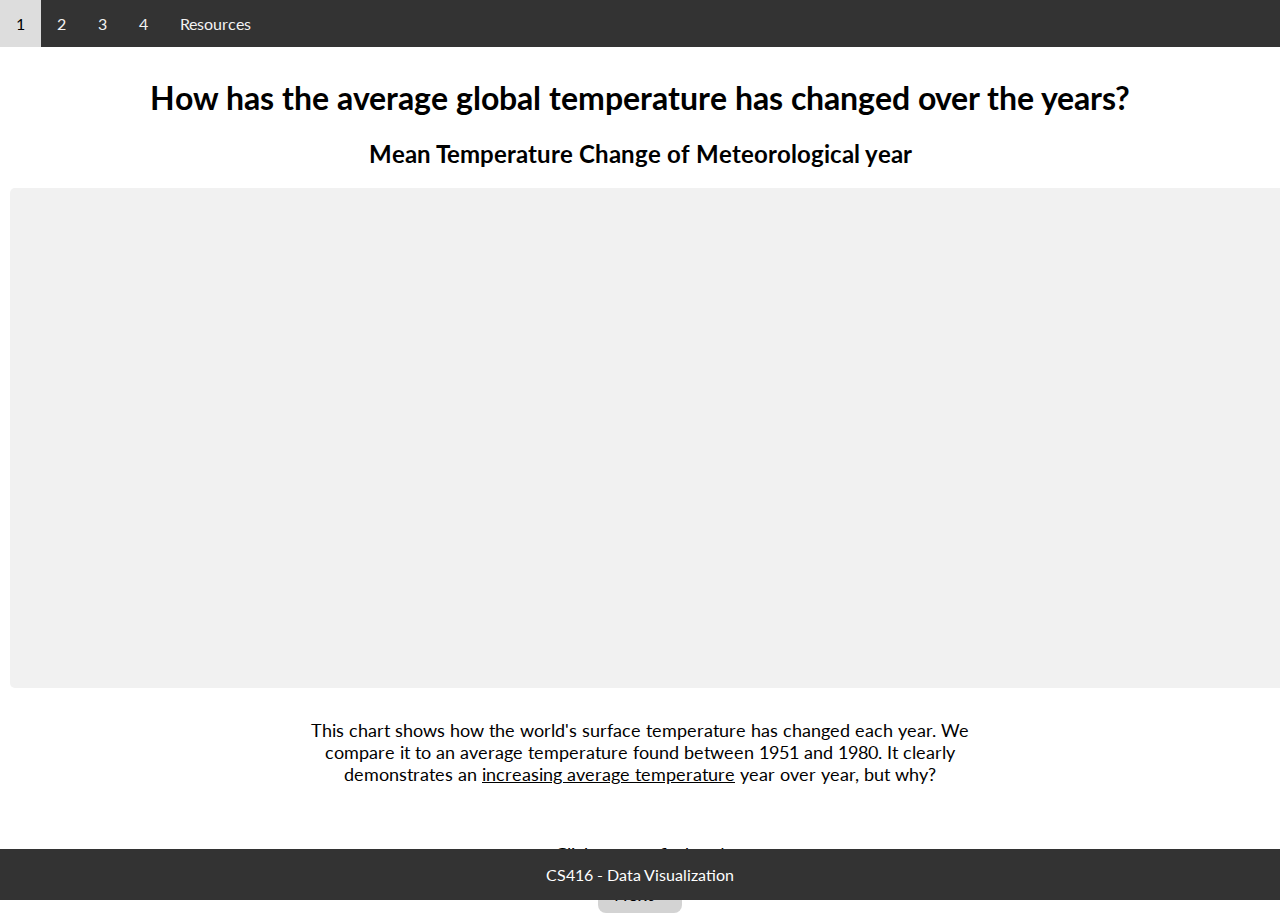
<file: index.html>
<!DOCTYPE html>
<html lang="en">
<head>
  <meta charset="utf-8">
  <meta name="viewport" content="width=device-width, initial-scale=1">
  <link href="https://fonts.googleapis.com/css2?family=Lato&display=swap" rel="stylesheet">
  <link href="styles.css" rel="stylesheet">
  <script src="https://d3js.org/d3.v7.min.js"></script>
  
  <style>
    /* Styles for the visualization and tooltip */
    .bar {
      fill: steelblue;
      background-color: #ddd;
    }
    .highlight {
      fill: lightblue;
    }
    .axis path,
    .axis line {
      fill: none;
      stroke: black;
      shape-rendering: crispEdges;
    }
    .axis text {
      font-family: "Lato", sans-serif;
      font-size: 10px;
    }
    #tooltip {
      position: absolute;
      width: auto;
      height: auto;
      padding: 10px;
      background-color: azure;
      -webkit-border-radius: 10px;
      -moz-border-radius: 10px;
      border-radius: 10px;
      -webkit-box-shadow: 4px 4px 10px rgba(0, 0, 0, 0.4);
      -moz-box-shadow: 4px 4px 10px rgba(0, 0, 0, 0.4);
      box-shadow: 4px 4px 10px rgba(0, 0, 0, 0.4);
    }
    #tooltip.hidden {
      display: none;
    }
    #tooltip p {
      margin: 0;
      font-family: "Lato", sans-serif;
      font-size: 13px;
      line-height: 20px;
    }

  </style>
</head>
<body onload="main()">

<!-- Top Navigation Bar -->
<div class="topnav">
  <a href="index.html">1</a>
  <a href="second.html">2</a>
  <a href="third.html">3</a>
  <a href="fifth.html">4</a>
  <a href="final.html">Resources</a>
</div>

<!-- Active Link code -->
<script>
  window.onload = () => {
    // Get all the topnav children a tags
    const navLinks = document.querySelectorAll(".topnav a");
  
    // Get the current URL
    const url = window.location.href;
  
    navLinks.forEach((link) => {
      // If the link URL matches the current URL, make it active
      if (url === link.href) {
        link.className += " active";
      }
    });
  };
</script>


<!-- Tooltip div -->
<div id="tooltip" class="hidden">
  <p><span id="value">Arbitrary Value</span></p>
</div>

<!-- Content starts here -->
<div class="content" align="center">
    <h1>How has the average global temperature has changed over the years?</h1>
    <h2>Mean Temperature Change of Meteorological year</h2>
    <svg id="bar" width="1600" height="500"></svg>
  </div>
</div>

<!-- Explanation starts here -->
<div class="Explanation" align="center"> 
    <p>This chart shows how the world's surface temperature has changed each year. We compare it to an average temperature found between 1951 and 1980. It clearly demonstrates an <u>increasing average temperature</u> year over year, but why?</p>
    <br>
    <p>Click next to find out!</p>

    <div class="pagination">
      <a href="second.html">Next &raquo;</a>
    </div>


  </div>
</div>




<!-- Add the footer -->
<div class="footer">
  <p>CS416 - Data Visualization</p>
</div>


<!-- JavaScript code for the visualization -->
<script>
  async function drawBar() {
    // Define margin
    const margin = { top: 20, right: 20, bottom: 30, left: 50 };

    // Load the CSV data
    const rawData = await d3.csv("Annual_Surface_Temperature_Change_Global.csv");

    // Extract only the data from 1961 to 2022 and convert them into a more usable format
    const data = [];
    for (let year = 1961; year <= 2022; year++) {
      data.push({
        year: year, // Keep year as an integer
        change: +rawData[0][`F${year}`], // Convert change in temperature to a number
      });
    }
    
    console.log(data);
    // Define SVG dimensions
    const svgWidth = 1700;
    const svgHeight = 350;

    // Define width and height of chart area
    const width = svgWidth - margin.left - margin.right;
    const height = svgHeight - margin.top - margin.bottom;

    // Append a 'g' element which is moved to start at the top left of the chart area
    const svg = d3.select("svg")
      .attr("width", svgWidth)
      .attr("height", svgHeight)
      .append("g")
      .attr("transform", "translate(" + margin.left + "," + margin.top + ")");

    // Define the x-axis scale
    const xScale = d3.scaleBand()
      .domain(data.map((d) => d.year)) // Use the years as the domain
      .range([0, width])
      .padding(0.1); // Adjust padding between bars as needed

    // Define the y-axis scale
    const yScale = d3.scaleLinear()
      .domain([-0.5, 2])
      .range([height, 0]);

    // Define bar width
    const barWidth = xScale.bandwidth(); // Get bandwidth from the xScale

    // Add grid lines for x-axis
    svg.selectAll(".x-grid")
      .data(data.filter((d, i) => i % 3 === 0)) // filter the data to every 3rd year
      .join("line")
      .attr("class", "x-grid")
      .attr("x1", (d) => xScale(d.year) + barWidth / 2) // grid line starts at the middle of the bar
      .attr("y1", 0)
      .attr("x2", (d) => xScale(d.year) + barWidth / 2) // grid line ends at the middle of the bar
      .attr("y2", height)
      .attr("stroke", "lightgray")
      .attr("stroke-width", 1);

    // Add grid lines for y-axis
    svg.selectAll(".y-grid")
      .data(yScale.ticks(6))
      .join("line")
      .attr("class", "y-grid")
      .attr("x1", 0)
      .attr("y1", (d) => yScale(d))
      .attr("x2", width)
      .attr("y2", (d) => yScale(d))
      .attr("stroke", "lightgray")
      .attr("stroke-width", 1);

    // onMouseOver event handler
    function onMouseOver(event, d) {
      // Get x and y coordinates for tooltip
      const [mouseX, mouseY] = d3.pointer(event);
      const xPosition = mouseX + margin.left + 60  ; // Adjust tooltip position
      const yPosition = mouseY + margin.top + 95; // Adjust tooltip position
    
      // Update Tooltip
      d3.select('#tooltip')
        .style('left', xPosition + 'px' )
        .style('top', yPosition + 'px')
        .classed('hidden', false) // Show the tooltip by removing the 'hidden' class
        .select('#value')
        .text("Year: " + d.year + ", Change: " + d.change + "°C") // Display year and change values

      d3.select(this)
        .attr('class', 'highlight')
        .transition()
        .duration(500);
        
    }

    // onMouseOut event handler
    function onMouseOut(d, i) {
      d3.select(this).attr('class', 'bar');
      d3.select(this).transition() //add animation
        .duration(500);

      d3.select('#tooltip').classed('hidden', true); // Hide the tooltip by adding the 'hidden' class
    }

    // Create bars
    svg.selectAll(".bar")
    .data(data)
    .join("rect")
    .attr("class", "bar")
    .on("mouseover", onMouseOver) // Add listener for event
    .on("mouseout", onMouseOut)
    .attr("x", (d) => xScale(d.year)) // Use xScale to position bars
    .attr("y", yScale(0)) // Initially set y to be the origin
    .attr("width", barWidth)
    .attr("height", 0) // Initially set height to be 0
    .transition()
    .ease(d3.easeLinear)
    .duration(500)
    .delay((d, i) => i * 10)
    .attr("y", (d) => (d.change < 0 ? yScale(0) : yScale(d.change))) // Transition y to actual position
    .attr("height", (d) => Math.abs(yScale(d.change) - yScale(0))); // Transition height to actual height

    // Add annotation
    svg.append("text")
    .attr("x", xScale(1970) + barWidth / 2) // X position 
    .attr("y", yScale(data.find((d) => d.year === 1966).change) - 175) // Y position
    .text("We see that as time passes, the average temperature rises... but why?") // Text for the annotation
    .attr("text-anchor", "middle") // Center the text over the bar
    .attr("font-size", "14px") // Adjust the size 
    .attr("fill", "gray"); // Color of the text

    // Create the x-axis
    const xAxis = d3.axisBottom(xScale)
      .tickValues(data.filter((d) => (d.year - 1961) % 3 === 0).map((d) => d.year)); // filter for every 3rd year starting from 1961
    svg.append("g")
      .attr("class", "axis")
      .attr("transform", `translate(0,${yScale(-0.5)})`) // Move x-axis to y = -0.5
      .call(xAxis);

    // Create the y-axis
    const yAxis = d3.axisLeft(yScale).ticks(6).tickFormat((d) => `${d}°C`);
    svg.append("g")
      .attr("class", "axis")
      .call(yAxis);
  }

  // Call the draw function
  drawBar();
</script>
</body>
</file>
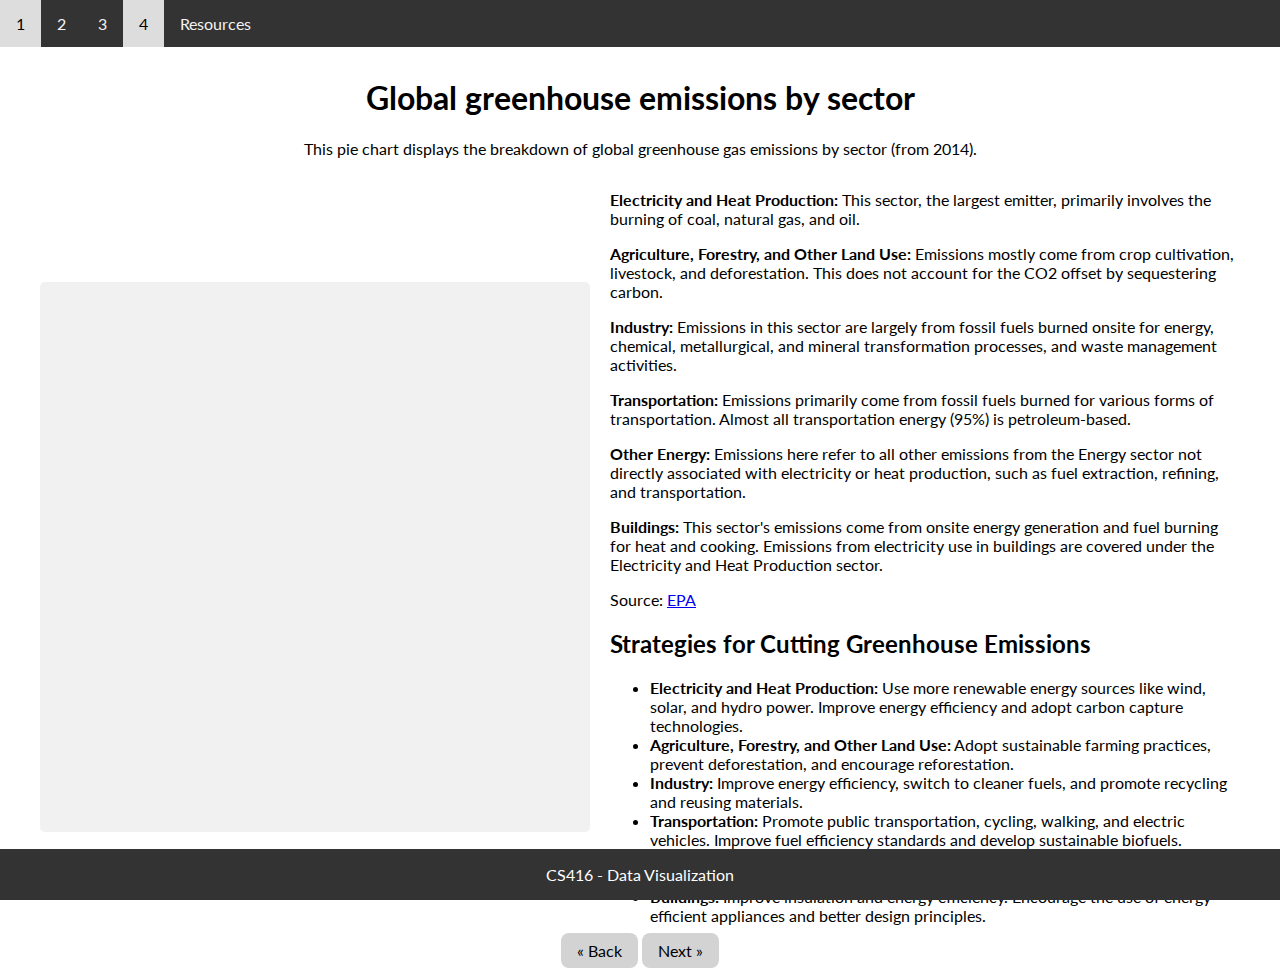
<file: fifth.html>
<!DOCTYPE html>
<html lang="en">
<head>
  <meta charset="utf-8">
  <meta name="viewport" content="width=device-width, initial-scale=1">
  <link href="https://fonts.googleapis.com/css2?family=Lato&display=swap" rel="stylesheet">
  <link href="styles.css" rel="stylesheet">
  <script src="https://d3js.org/d3.v7.min.js"></script>
  <style>
    .img-container {
      position: relative;
      display: inline-block;
    }

    .figure-article-caption-owner {
      position: absolute;
      bottom: 0;
      left: 0;
      background-color: rgba(0, 0, 0, 0.5);  /* You can adjust this for readability */
      color: #fff;
      padding: 2px 5px;
      font-size: 10px;
    }
    .line {
     fill: none;
     stroke-width: 2px;
    }

    .tooltip {
    position: absolute;
    width: auto;
    height: auto;
    padding: 10px;
    background-color: azure;
    -webkit-border-radius: 10px;
    -moz-border-radius: 10px;
    border-radius: 10px;
    -webkit-box-shadow: 4px 4px 10px rgba(0, 0, 0, 0.4);
    -moz-box-shadow: 4px 4px 10px rgba(0, 0, 0, 0.4);
    box-shadow: 4px 4px 10px rgba(0, 0, 0, 0.4);
    }
    .chart-container {
        display: flex;
        flex-direction: row;
        justify-content: center;  
        align-items: center;  
        gap: 20px; 
      }

    .svg-wrapper {
        flex: 0 0 auto;  /* Don't grow, don't shrink, auto basis */
    }

    .text-wrapper {
        flex: 1 0 auto;  
        max-width: 50%;
      }

      body, html {
        height: 100%;
        margin: 0;
        padding: 0;
      }
      
      .main-content {
        display: flex;
        justify-content: center;
        align-items: center;
        height: 100%;
        width: 100%;
        text-align: center;
      }
      
      
  </style>
</head>

<body>
<!-- Top Navigation Bar -->
<div class="topnav">
    <a href="index.html">1</a>
    <a href="second.html">2</a>
    <a href="third.html">3</a>
    <a href="fifth.html">4</a>
    <a href="final.html">Resources</a>
  </div>


<!-- Tooltip -->
<div class="tooltip" style="opacity:0"></div>

<!-- Content starts here -->
<div class="content" >
  <div >
    <h1 align="center">Global greenhouse emissions by sector</h1>
    <p align="center">This pie chart displays the breakdown of global greenhouse gas emissions by sector (from 2014).
    <!-- Wrap your svg inside a div -->
    <div id="container" class="chart-container">
        <svg id="chart1" width="550" height="550"> </svg> 
        

        <div class="text-wrapper">
            <p><strong>Electricity and Heat Production:</strong> This sector, the largest emitter, primarily involves the burning of coal, natural gas, and oil.</p>
            <p><strong>Agriculture, Forestry, and Other Land Use:</strong> Emissions mostly come from crop cultivation, livestock, and deforestation. This does not account for the CO2 offset by sequestering carbon.</p>
            <p><strong>Industry:</strong> Emissions in this sector are largely from fossil fuels burned onsite for energy, chemical, metallurgical, and mineral transformation processes, and waste management activities.</p>
            <p><strong>Transportation:</strong> Emissions primarily come from fossil fuels burned for various forms of transportation. Almost all transportation energy (95%) is petroleum-based.</p>
            <p><strong>Other Energy:</strong> Emissions here refer to all other emissions from the Energy sector not directly associated with electricity or heat production, such as fuel extraction, refining, and transportation.</p>
            <p><strong>Buildings:</strong> This sector's emissions come from onsite energy generation and fuel burning for heat and cooking. Emissions from electricity use in buildings are covered under the Electricity and Heat Production sector.</p>
            <p id="source">Source: <a href="https://www.epa.gov/ghgemissions/global-greenhouse-gas-emissions-data" target="_blank">EPA</a></p>
        <div class="suggestions">
            <h2>Strategies for Cutting Greenhouse Emissions</h2>
            <ul>
            <li><strong>Electricity and Heat Production:</strong> Use more renewable energy sources like wind, solar, and hydro power. Improve energy efficiency and adopt carbon capture technologies.</li>
            <li><strong>Agriculture, Forestry, and Other Land Use:</strong> Adopt sustainable farming practices, prevent deforestation, and encourage reforestation.</li>
            <li><strong>Industry:</strong> Improve energy efficiency, switch to cleaner fuels, and promote recycling and reusing materials.</li>
            <li><strong>Transportation:</strong> Promote public transportation, cycling, walking, and electric vehicles. Improve fuel efficiency standards and develop sustainable biofuels.</li>
            <li><strong>Other Energy:</strong> Reduce gas flaring and venting in the energy industry. Improve infrastructure to minimize fossil fuel leakage.</li>
            <li><strong>Buildings:</strong> Improve insulation and energy efficiency. Encourage the use of energy-efficient appliances and better design principles.</li>
            </ul>
        </div>
    </p>
</div>
</div>
<div class="pagination" align="center">
    <a href="fourth.html"> &laquo; Back</a>
    <a href="final.html">Next &raquo;</a>
  </div> 

<!-- Add the footer -->
<div class="footer">
  <p>CS416 - Data Visualization</p>
</div>

<!-- Active Link code -->
<script>
  window.onload = () => {
    // Get all the topnav children a tags
    const navLinks = document.querySelectorAll(".topnav a");
  
    // Get the current URL
    const url = window.location.href;
  
    navLinks.forEach((link) => {
      // If the link URL matches the current URL, make it active
      if (url === link.href) {
        link.className += " active";
      }
    });
  };
</script>

<!-- Javascript -->
<script>
    var width = 550,
        height = 550,
        radius = Math.min(width, height) / 2;

    var color = d3.scaleOrdinal()
        .range(["#98abc5", "#8a89a6", "#7b6888", "#6b486b", "#a05d56", "#d0743c"]);

    var arc = d3.arc()
        .outerRadius(radius - 10)
        .innerRadius(0);

    var outerArc = d3.arc()
        .innerRadius(radius * 0.9)  // Adjust this value to move the labels closer or farther from the edge of the pie
        .outerRadius(radius * 0.9);

    var pie = d3.pie()
        .sort(null)
        .value(function(d) { return d.percent; });

    var svg = d3.select("#chart1")
        .append("g")
        .attr("transform", "translate(" + width / 2 + "," + height / 2 + ")");

    var data = [
        {source: "Electricity and Heat Production", percent: 25},
        {source: "Agriculture, Forestry, and Other Land Use", percent: 24},
        {source: "Buildings", percent: 6},
        {source: "Transportation", percent: 14},
        {source: "Industry", percent: 21},
        {source: "Other Energy", percent: 10}
    ];

    var g = svg.selectAll(".arc")
        .data(pie(data))
        .enter().append("g")
        .attr("class", "arc");

    g.append("path")
        .attr("d", arc)
        .style("fill", function(d) { return color(d.data.source); });

    g.append("text")
    var width = 550,
    height = 550,
    radius = Math.min(width, height) / 2;

var color = d3.scaleOrdinal()
    .range(["#98abc5", "#8a89a6", "#7b6888", "#6b486b", "#a05d56", "#d0743c"]);

var arc = d3.arc()
    .outerRadius(radius - 10)
    .innerRadius(0);

var pie = d3.pie()
    .sort(null)
    .value(function(d) { return d.percent; });

var svg = d3.select("#chart1")
    .append("g")
    .attr("transform", "translate(" + width / 2 + "," + height / 2 + ")");

var data = [
    {source: "Electricity and Heat Production: 25%", percent: 25},
    {source: "Agriculture, Forestry, and Other Land Use: 24%", percent: 24},
    {source: "Buildings: 6%", percent: 6},
    {source: "Transportation: 14%", percent: 14},
    {source: "Industry: 21%", percent: 21},
    {source: "Other Energy: 10%", percent: 10}
];

var g = svg.selectAll(".arc")
    .data(pie(data))
    .enter().append("g")
    .attr("class", "arc");

g.append("path")
    .attr("d", arc)
    .style("fill", function(d) { return color(d.data.source); });

g.append("text")
    .attr('transform', function (d) {
        var c = arc.centroid(d),
            x = c[0],
            y = c[1],
            // Pythagorean theorem
            h = Math.sqrt(x*x + y*y);
        return 'translate(' + (x/h * radius * 0.55) +  ',' +
           (y/h * radius * 0.6) +  ')'; 
    })
    .attr('dy', '.35em')
    .style('text-anchor', 'middle')
    .style("font-size", "12px")
    .style("fill", "black")
    .style("font-weight", "bold")
    
    .each(function(d) {
        var arr = d.data.source.split(" ");
        for (i = 0; i < arr.length; i++) {
            d3.select(this).append("tspan")
                .text(arr[i])
                .attr("dy", i ? "1.2em" : 0)
                .attr("x", 0)
                .attr("text-anchor", "middle")
                .attr("class", "tspan" + i);
        }
    
    });
</script>


</body>
</html>
</file>
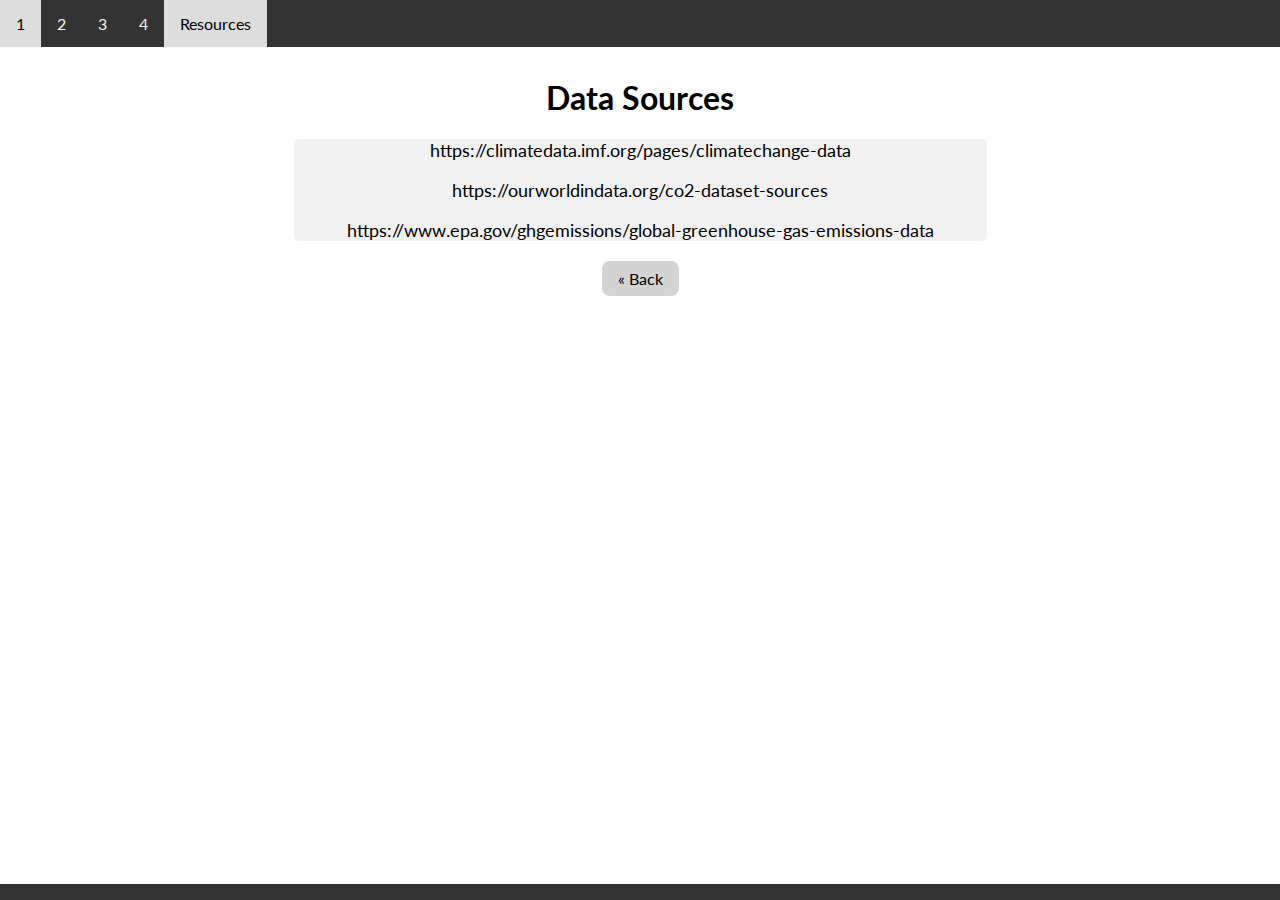
<file: final.html>
<!DOCTYPE html>
<html lang="en">
  <head>
    <meta charset="utf-8" />
    <meta name="viewport" content="width=device-width, initial-scale=1" />
    <link
      href="https://fonts.googleapis.com/css2?family=Lato&display=swap"
      rel="stylesheet"
    />
    <link href="styles.css" rel="stylesheet" />
    <!-- Link to your CSS file here -->
  </head>

  <style>
    .Explanation {
      background-color: rgb(241, 241, 241);
      -webkit-border-radius: 5px;
      -moz-border-radius: 5px;
      border-radius: 5px;
    }
  </style>
  <body>
    <div class="topnav">
      <a href="index.html">1</a>
      <a href="second.html">2</a>
      <a href="third.html">3</a>
      <a href="fifth.html">4</a>
      <a href="final.html">Resources</a>
    </div>

    <div class="footer">
      <p></p>
    </div>

    <!-- Active Link code -->
    <script>
      window.onload = () => {
        // Get all the topnav children a tags
        const navLinks = document.querySelectorAll(".topnav a");

        // Get the current URL
        const url = window.location.href;

        navLinks.forEach((link) => {
          // If the link URL matches the current URL, make it active
          if (url === link.href) {
            link.className += " active";
          }
        });
      };
    </script>

    <!-- Content starts here -->
    <div class="content" align="center">
      <h1>Data Sources</h1>
      <div class="Explanation">
        <!-- Explanation starts here -->
        <p>https://climatedata.imf.org/pages/climatechange-data</p>

        <p>https://ourworldindata.org/co2-dataset-sources</p>

        <p>
          https://www.epa.gov/ghgemissions/global-greenhouse-gas-emissions-data
        </p>
      </div>
    </div>

    <div class="pagination" align="center">
      <a href="fifth.html"> &laquo; Back</a>
    </div>
  </body>
</html>
</file>
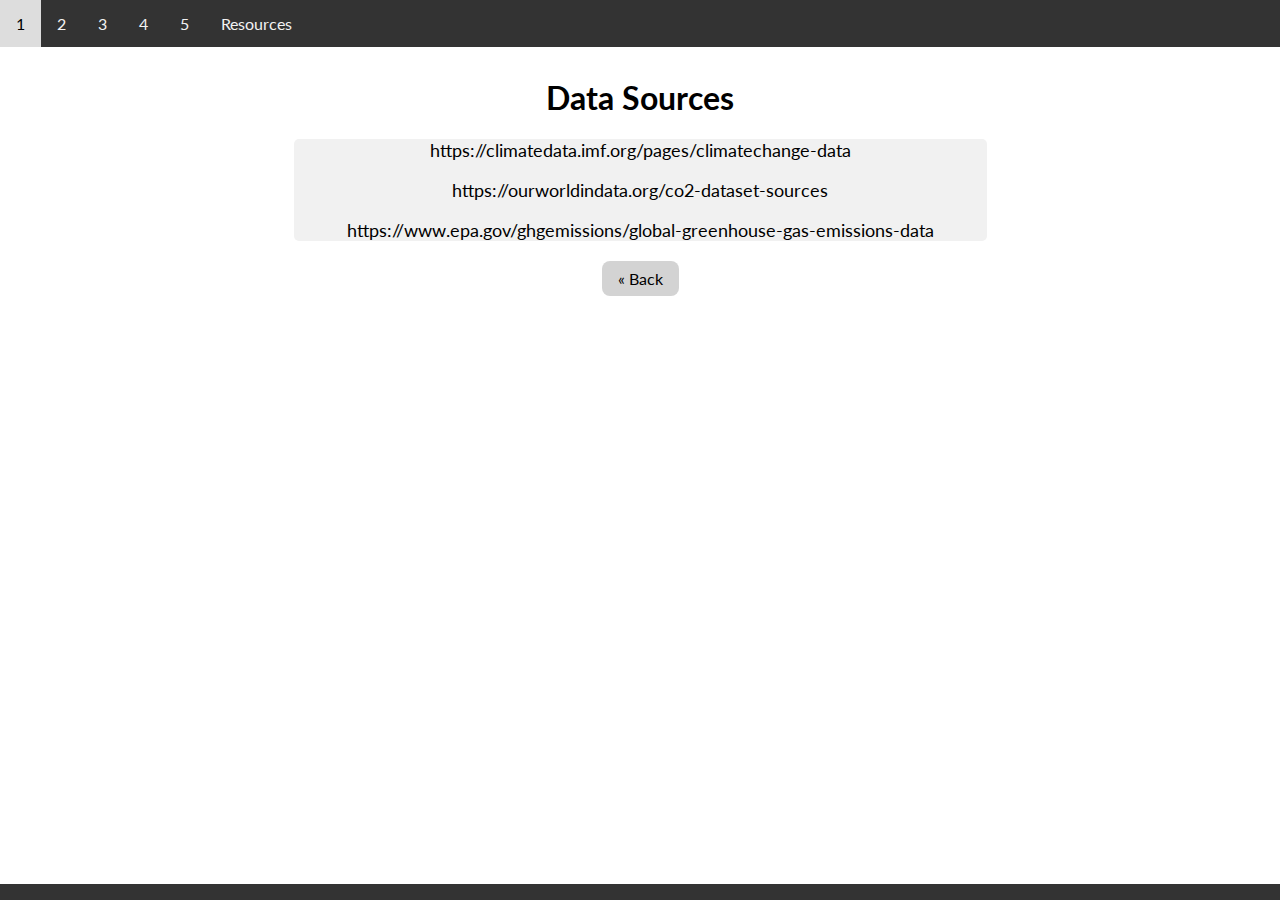
<file: Final.html>
<!DOCTYPE html>
<html lang="en">
  <head>
    <meta charset="utf-8" />
    <meta name="viewport" content="width=device-width, initial-scale=1" />
    <link
      href="https://fonts.googleapis.com/css2?family=Lato&display=swap"
      rel="stylesheet"
    />
    <link href="styles.css" rel="stylesheet" />
    <!-- Link to your CSS file here -->
  </head>

  <style>
    .Explanation {
      background-color: rgb(241, 241, 241);
      -webkit-border-radius: 5px;
      -moz-border-radius: 5px;
      border-radius: 5px;
    }
  </style>
  <body>
    <div class="topnav">
      <a href="index.html">1</a>
      <a href="second.html">2</a>
      <a href="third.html">3</a>
      <a href="fourth.html">4</a>
      <a href="fifth.html">5</a>
      <a href="final.html">Resources</a>
    </div>

    <div class="footer">
      <p></p>
    </div>

    <!-- Active Link code -->
    <script>
      window.onload = () => {
        // Get all the topnav children a tags
        const navLinks = document.querySelectorAll(".topnav a");

        // Get the current URL
        const url = window.location.href;

        navLinks.forEach((link) => {
          // If the link URL matches the current URL, make it active
          if (url === link.href) {
            link.className += " active";
          }
        });
      };
    </script>

    <!-- Content starts here -->
    <div class="content" align="center">
      <h1>Data Sources</h1>
      <div class="Explanation">
        <!-- Explanation starts here -->
        <p>https://climatedata.imf.org/pages/climatechange-data</p>

        <p>https://ourworldindata.org/co2-dataset-sources</p>

        <p>
          https://www.epa.gov/ghgemissions/global-greenhouse-gas-emissions-data
        </p>
      </div>
    </div>

    <div class="pagination" align="center">
      <a href="fifth.html"> &laquo; Back</a>
    </div>
  </body>
</html>
</file>
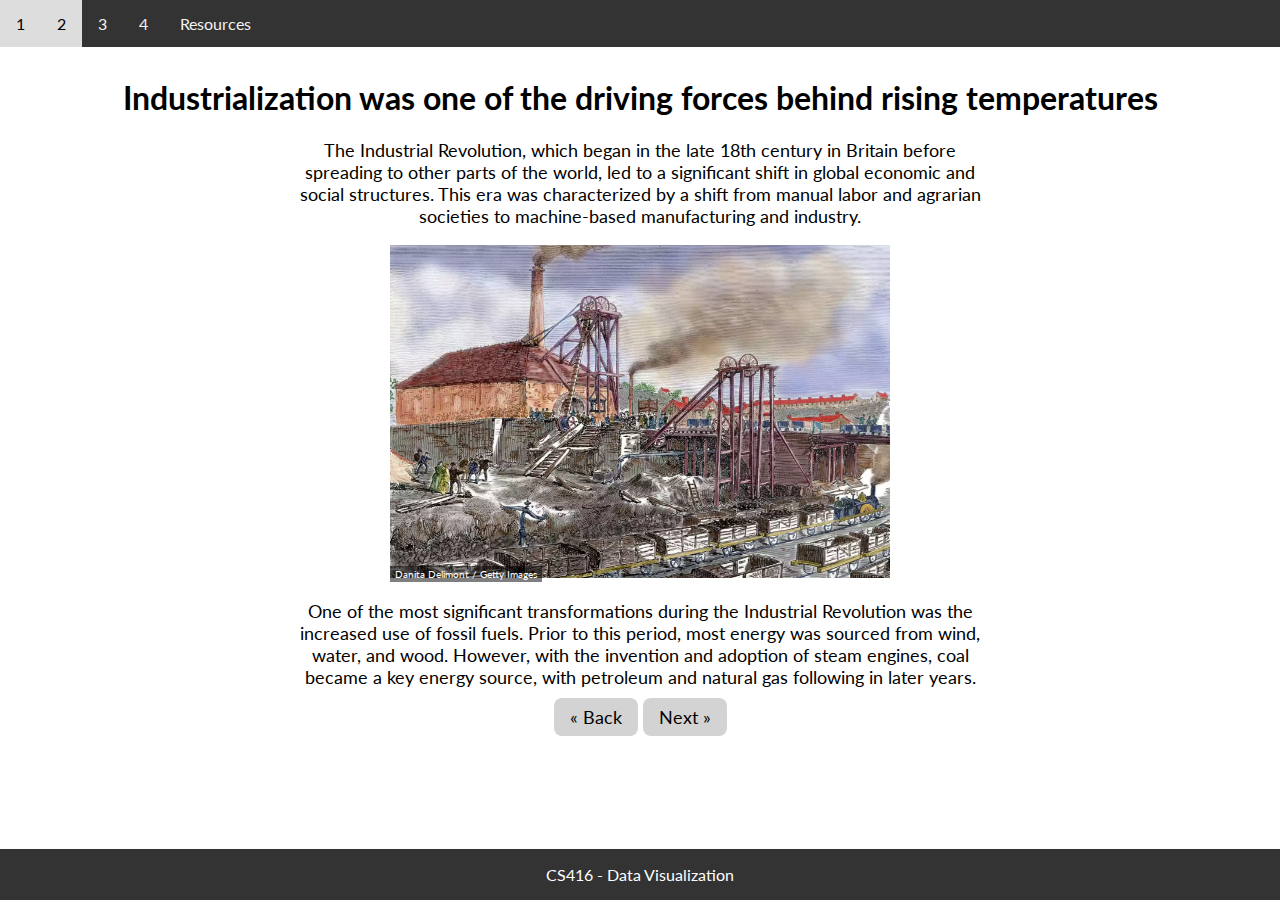
<file: second.html>
<!DOCTYPE html>
<html lang="en">
<head>
  <meta charset="utf-8">
  <meta name="viewport" content="width=device-width, initial-scale=1">
  <link href="https://fonts.googleapis.com/css2?family=Lato&display=swap" rel="stylesheet">
  <link href="styles.css" rel="stylesheet">
  <script src="https://d3js.org/d3.v7.min.js"></script>
  <style>
    /* Styles for the visualization and tooltip */
    /* ... All the CSS stays the same... */
    .img-container {
      position: relative;
      display: inline-block;
    }

    .figure-article-caption-owner {
      position: absolute;
      bottom: 0;
      left: 0;
      background-color: rgba(0, 0, 0, 0.5);  /* You can adjust this for readability */
      color: #fff;
      padding: 2px 5px;
      font-size: 10px;
    }
  </style>
</head>

<body>
<!-- Top Navigation Bar -->
<div class="topnav">
  <a href="index.html">1</a>
  <a href="second.html">2</a>
  <a href="third.html">3</a>
  <a href="fifth.html">4</a>
  <a href="final.html">Resources</a>
</div>

<!-- Content starts here -->
<div class="content" align="center">
    <h1>Industrialization was one of the driving forces behind rising temperatures</h1>
    <div class="Explanation"> 
      <!-- Explanation starts here -->
      <p> The Industrial Revolution, which began in the late 18th century in Britain before spreading to other parts of the world, led to a significant shift in global economic and social structures. This era was characterized by a shift from manual labor and agrarian societies to machine-based manufacturing and industry.</p>
      <!-- Wrap your image and the caption inside a div -->
      <div class="img-container">
        <img src="industrialrevolution.jpg" alt="Industrial_Revolution" width="500" height="333">
        <div class="figure-article-caption-owner">Danita Delimont / Getty Images</div>
      </div>
      <p>One of the most significant transformations during the Industrial Revolution was the increased use of fossil fuels. Prior to this period, most energy was sourced from wind, water, and wood. However, with the invention and adoption of steam engines, coal became a key energy source, with petroleum and natural gas following in later years.</p>
      <div class="pagination">
        <a href="index.html"> &laquo; Back</a>
        <a href="third.html">Next &raquo;</a>
    </div>
  </div>
</div>

<!-- Add the footer -->
<div class="footer">
  <p>CS416 - Data Visualization</p>
</div>

<!-- Active Link code -->
<script>
  window.onload = () => {
    // Get all the topnav children a tags
    const navLinks = document.querySelectorAll(".topnav a");
  
    // Get the current URL
    const url = window.location.href;
  
    navLinks.forEach((link) => {
      // If the link URL matches the current URL, make it active
      if (url === link.href) {
        link.className += " active";
      }
    });
  };
</script>

<!-- JavaScript code for the visualization -->
<script>
  // Code for visualization
</script>

</body>
</html>
</file>
<file: styles.css>
* {
    box-sizing: border-box;
    font-family: "Lato", sans-serif;
  }
  
  body {
    margin: 0;
    font-family: "Lato", sans-serif;
  }
  
  /* Style the top navigation bar */
  .topnav {
    overflow: hidden;
    background-color: #333;
  }
  
  /* Style the topnav links */
  .topnav a {
    float: left;
    display: block;
    color: #f2f2f2;
    text-align: center;
    padding: 14px 16px;
    text-decoration: none;
  }
  
  /* Style the active class (and buttons on mouse-over) */
  .topnav a.active, .topnav a:hover {
    background-color: #ddd;
    color: black;
  }
  
  /* Style the content */
  .content {
    padding: 10px;
  }
  
  /* Style the footer */
  .footer {
    position: fixed;
    left: 0;
    bottom: 0;
    width: 100%;
    background-color: #333;
    color: white;
    text-align: center;
  }

  .Explanation {
    width: 55%;
    font-family: "Lato", sans-serif;
    margin: auto;
    font-size: 18px;
}

.pagination a {
  color: black;
  padding: 8px 16px;
  text-decoration: none;
  transition: background-color 0.3s;
  background-color: lightgray;
  -webkit-border-radius: 8px;
  -moz-border-radius: 8px;
  border-radius: 8px;
}

/* Style the active/current link */
.pagination a.active {
  background-color: blue;
  color: white;
}

/* Add a grey background color on mouse-over */
.pagination a:hover:not(.active) {
  background-color: steelblue;
}

.container {
  width: 90%;  /* instead of a fixed pixel value */
  margin: auto;  /* centers the container */
}

@media only screen and (max-width: 600px) {
  body {
      background-color: lightblue;
  }
}

svg{
  background-color: rgb(241, 241, 241);
  -webkit-border-radius: 5px;
  -moz-border-radius: 5px;
  border-radius: 5px;
}
</file>
